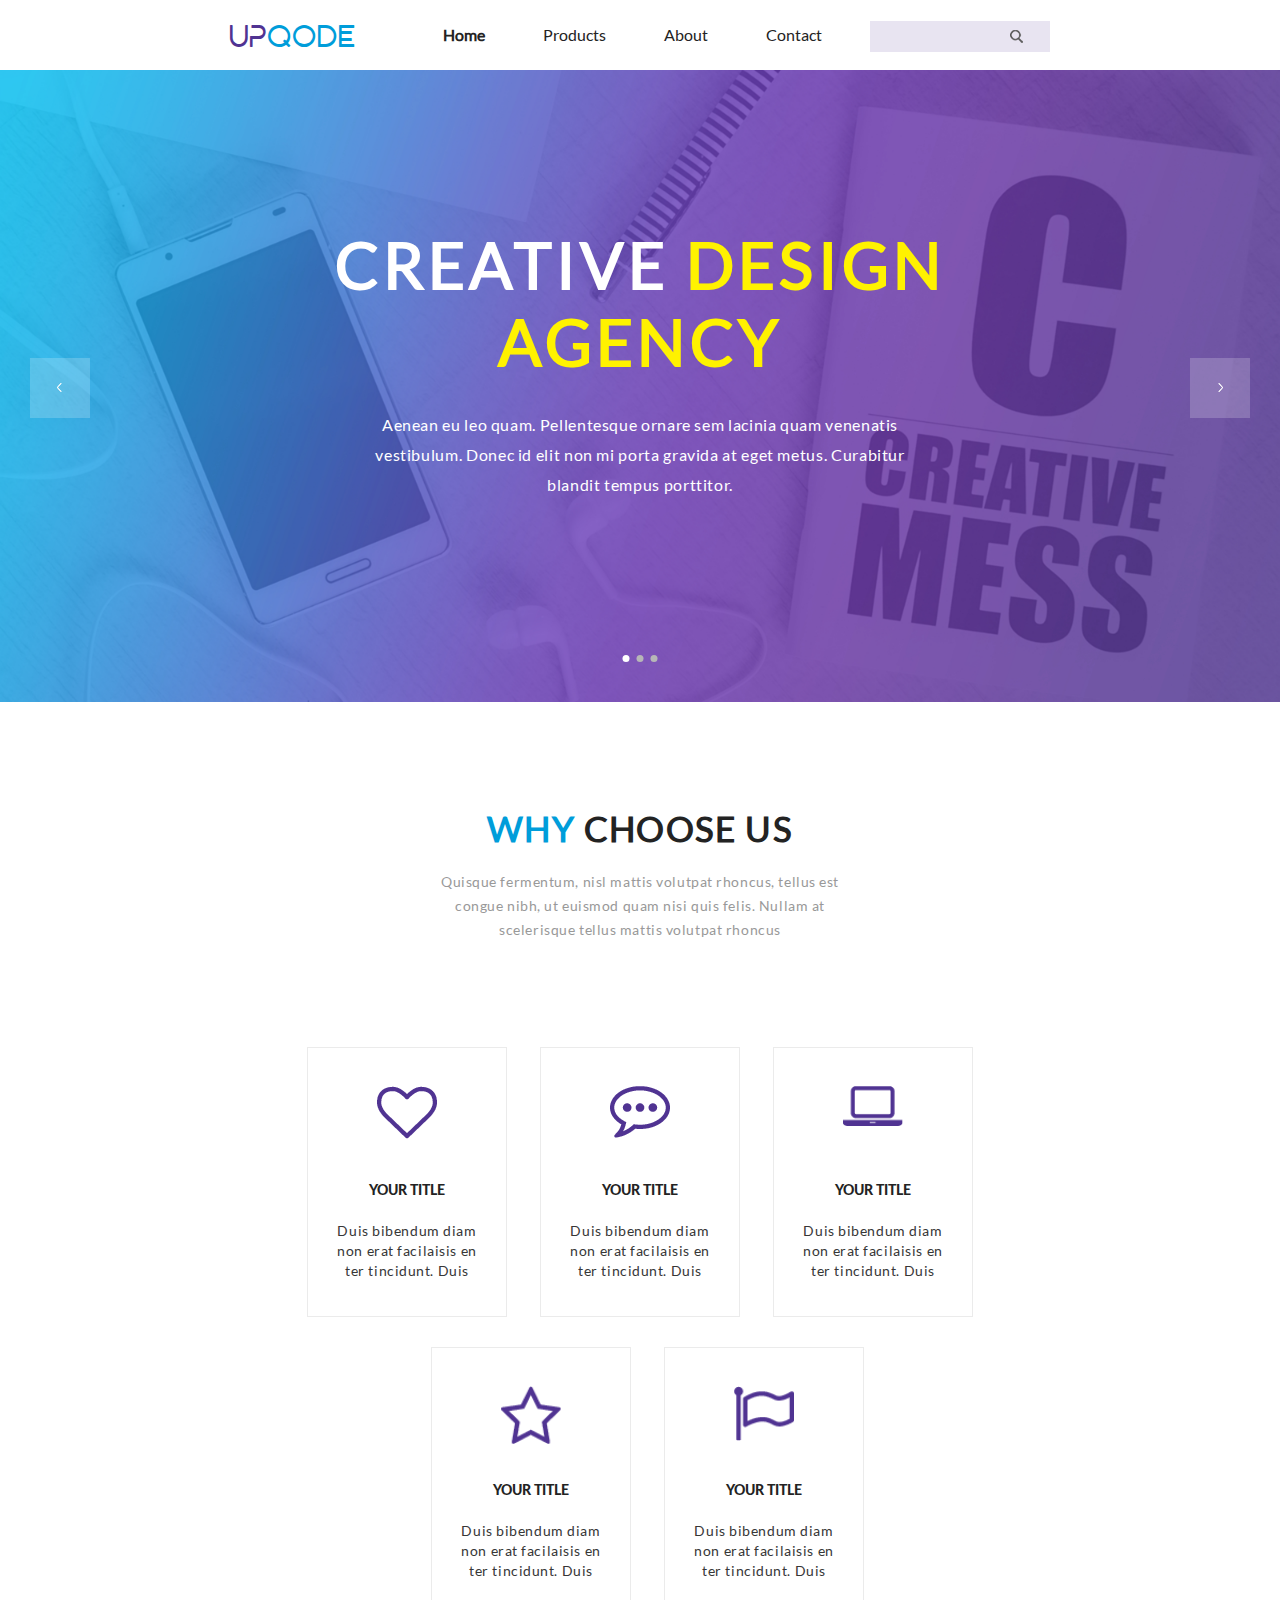
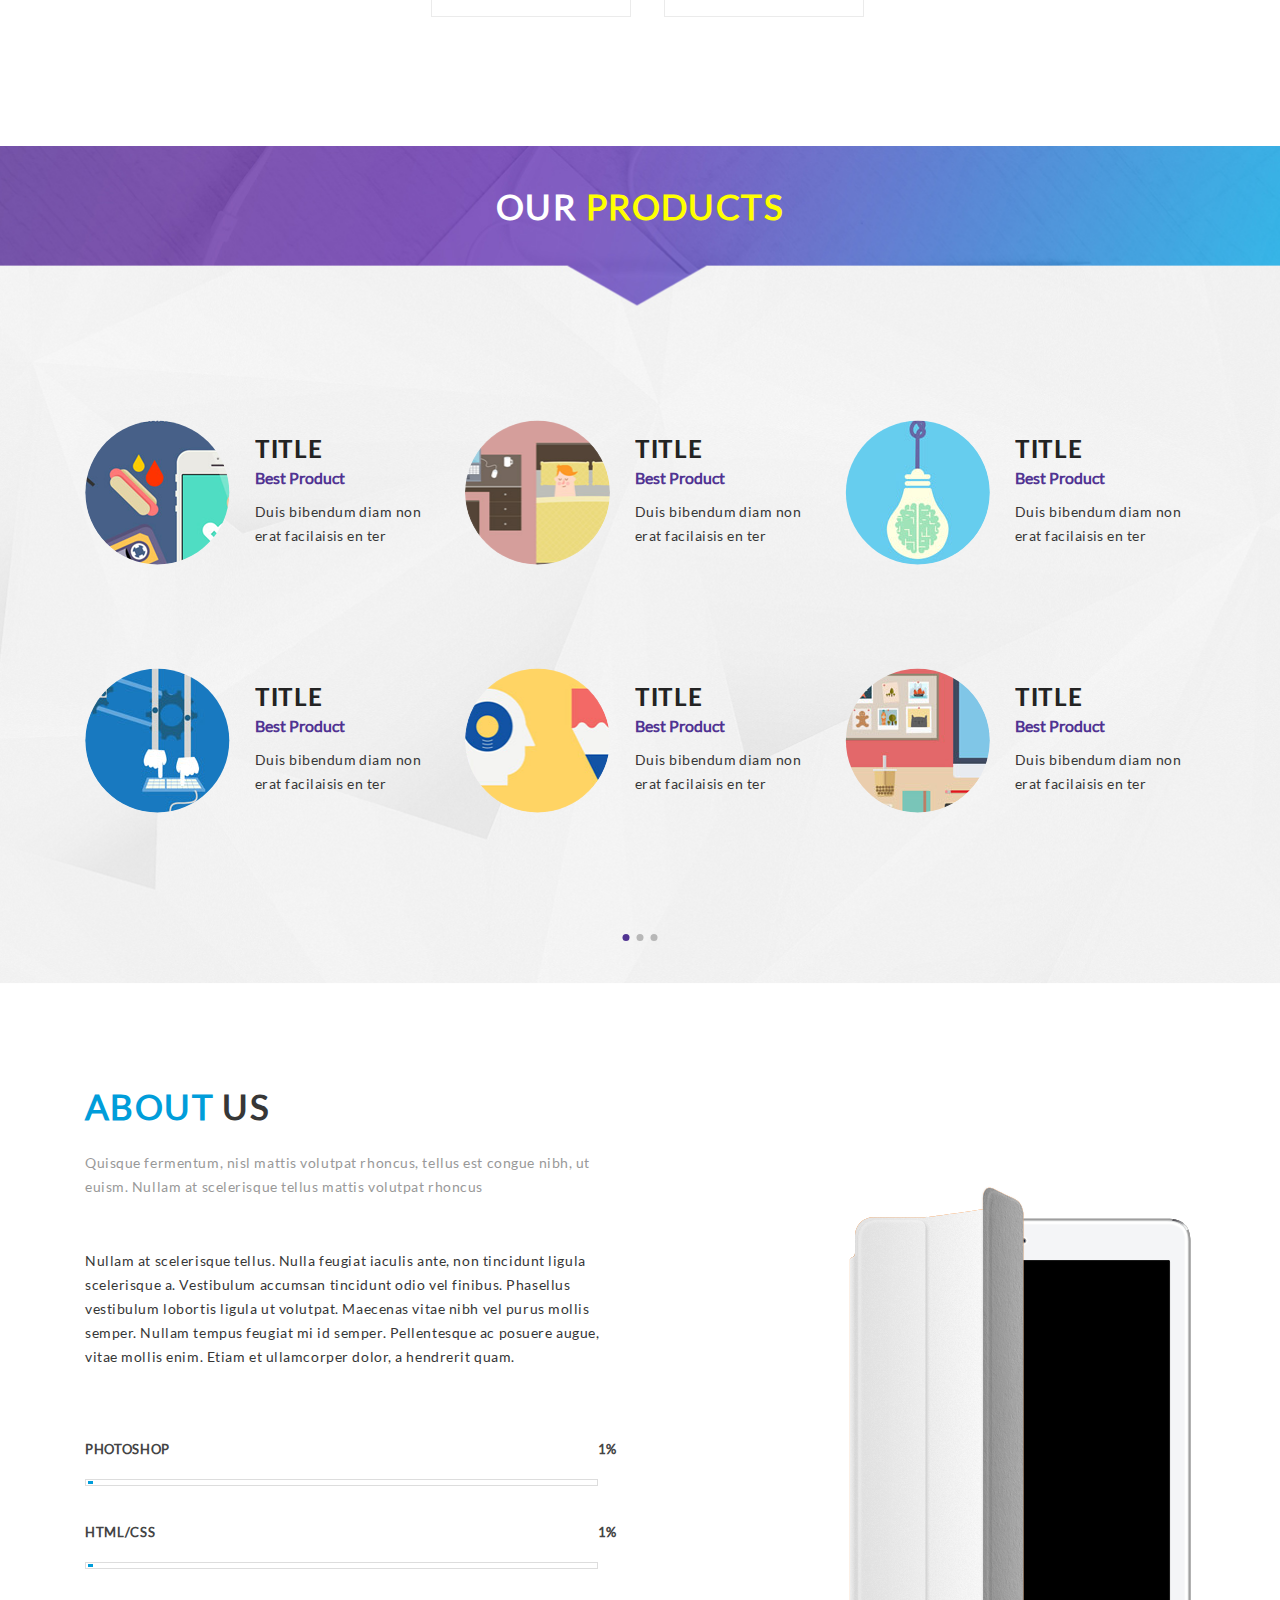
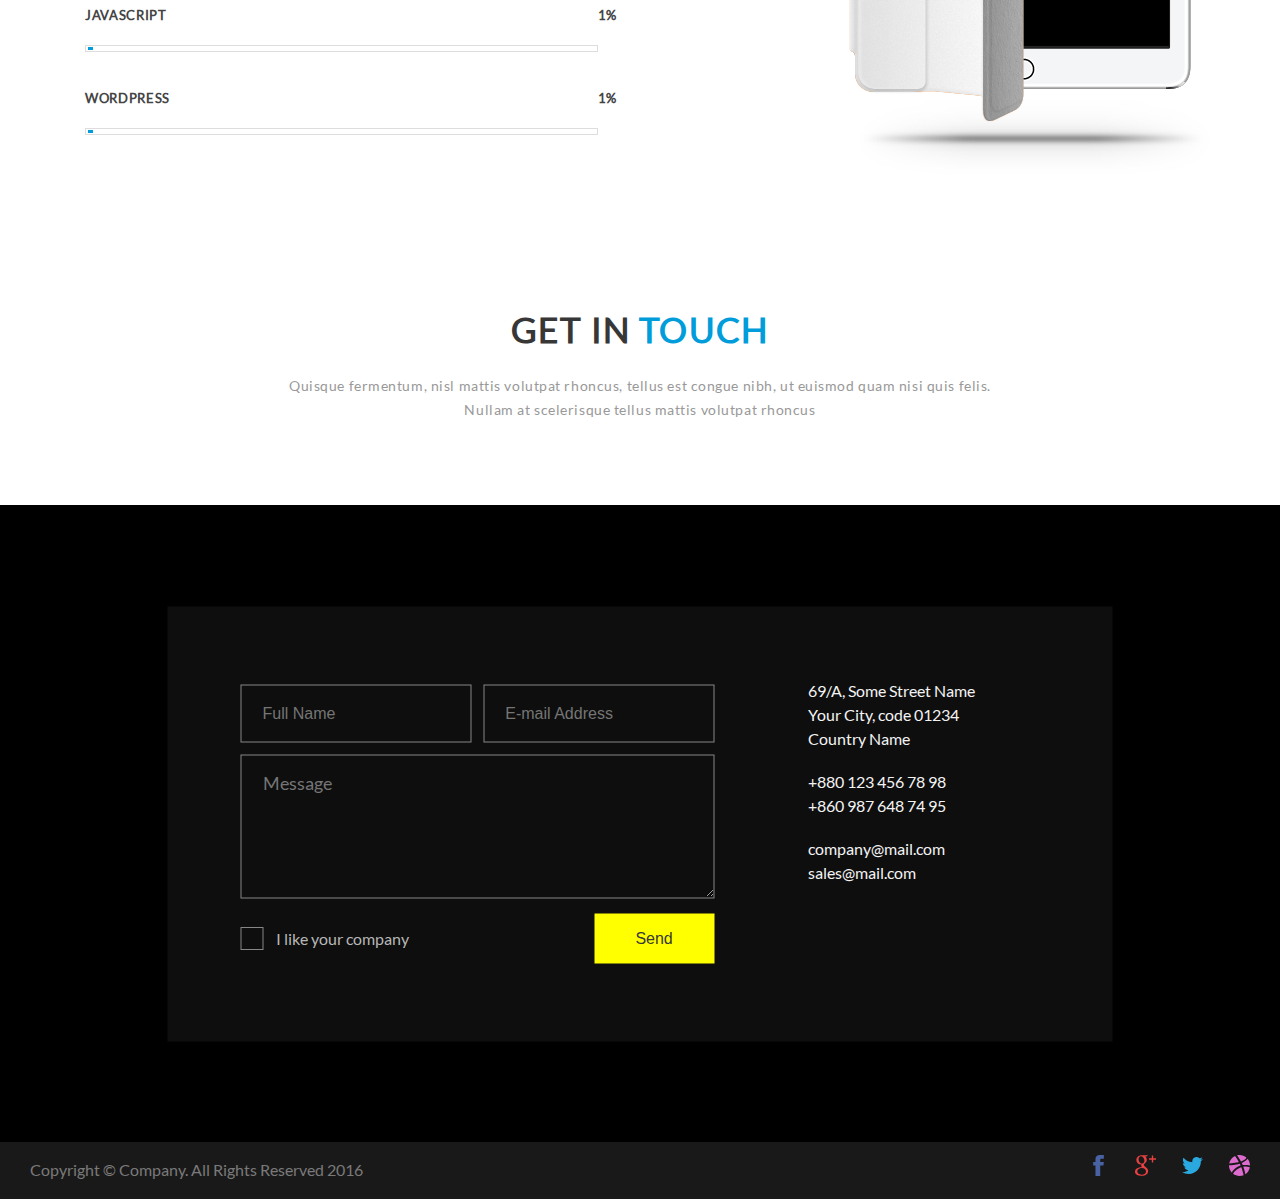
<file: index.html>
<!DOCTYPE html>
<html lang="uk">
<head>
	<title>UPQODE</title>
	<meta charset="utf-8" name="viewport" content="width=device-width, initial-scale=1.0">
	<!-- Chrome, Firefox OS and Opera -->
	<meta name="theme-color" content="#503392">
	<!-- iOS Safari -->
	<meta name="apple-mobile-web-app-status-bar-style" content="#503392">
	<!-- favicon -->
	<link rel="shortcut icon" type="image/png" href="image/favicon.png" sizes="32x32">
	<link rel="stylesheet" href="css/bootstrap-grid.min.css">
	<link rel="stylesheet" type="text/css" href="css/animate.css">
	<link rel="stylesheet" href="css/main.css">
	<link rel="stylesheet" href="css/responsive.css">
</head>
<body>

	<section id="home"></section>

	<header id="headerScroll">
		<div class="container">
			<div class="row">
				<div class="col-8 col-sm-6 col-lg-2">
					<a class="header-logo" name="home" href="#">
						<span>UP</span>QODE
					</a>
				</div>
				<div class="col-4 col-sm-6 col-lg-10">
					<div class="navigation">
						<label for="toggle" class="toggle">
							<div id="nav-icon">
								<span></span>
								<span></span>
								<span></span>
								<span></span>
							</div>
						</label>
						<input type="checkbox" id="toggle" class="toggle">
						<nav id="menu" class="zoomInRight">
							<ul class="main-menu">
								<li>
									<a href="#home" class="active-anchor">Home</a>
								</li>
								<li>
									<a href="#products">Products</a>
									<ul>
										<li>
											<a href="#">Name Surname</a>
										</li>
										<li>
											<a href="#">Nelson Noa Chris</a>
											<ul>
												<li>
													<a href="#">Name Surname</a>
												</li>
												<li>
													<a href="#">Nelson Noa Chris</a>
												</li>
												<li>
													<a href="#">Name Surname</a>
												</li>
												<li>
													<a href="#">Nelson Noa</a>
												</li>
												<li>
													<a href="#">Nelson Noa Chris</a>
												</li>
											</ul>
										</li>
										<li>
											<a href="#">Name Surname</a>
										</li>
										<li>
											<a href="#">Nelson Noa</a>
										</li>
									</ul>
								</li>
								<li>
									<a href="#about">About</a>
								</li>
								<li>
									<a href="#contact">Contact</a>
								</li>
							</ul>
						</nav>
						<form class="search" action="#">
							<input type="text" name="search">
						</form>
					</div>
				</div>
			</div>
		</div>
	</header>

	<section>
		<div class="slideshow">
			<div>
				<div class="baner-slide slide-on">
					<img src="image/overlay.jpg">
					<div class="slide-text">
						<h1>
							Creative <span>Design Agency</span>
						</h1>
						<p>
							Aenean eu leo quam. Pellentesque ornare sem lacinia quam venenatis vestibulum. Donec id elit non mi porta gravida at eget metus. Curabitur blandit tempus porttitor.
						</p>
					</div>
				</div>
				<div class="baner-slide">
					<img src="image/overlay2.jpg">
					<div class="slide-text">
						<h1>
							Creative <span>Design Agency</span>
						</h1>
						<p>
							Lorem ipsum dolor sit amet, consectetur adipiscing elit, sed do eiusmod tempor incididunt ut labore et dolore magna aliqua. Ut enim ad minim veniam, quis nostrud exercitation ullamco laboris nisi ut aliquip ex ea commodo consequat. Duis aute irure dolor in reprehenderit in voluptate velit esse cillum dolore eu fugiat nulla pariatur.
						</p>
					</div>
				</div>
				<div class="baner-slide">
					<img src="image/overlay3.jpg">
					<div class="slide-text">
						<h1>
							Creative <span>Design Agency</span>
						</h1>
						<p>
							Amet purus gravida quis blandit. Natoque penatibus et magnis dis parturient montes nascetur ridiculus. Sit amet tellus cras adipiscing enim. Vulputate mi sit amet mauris commodo quis imperdiet massa. In fermentum et sollicitudin ac orci phasellus egestas. Consequat mauris nunc congue nisi vitae suscipit. Orci porta non pulvinar neque laoreet suspendisse interdum.
						</p>
					</div>
				</div>
			</div>
			<div>
				<div id="slide-left" class="arrow arrow-left"></div>
				<div id="slide-right" class="arrow arrow-right"></div>
				<div class="dots">
					<span class="baner-dot dot dot-active"></span>
					<span class="baner-dot dot"></span>
					<span class="baner-dot dot"></span>
				</div>
			</div>
		</div>
	</section>

	<section class="choose-us">
		<h2>Why <span>Choose Us</span></h2>
		<p>
			Quisque fermentum, nisl mattis volutpat rhoncus, tellus est congue nibh, ut euismod quam nisi quis felis. Nullam at scelerisque tellus mattis volutpat rhoncus
		</p>
		<div id="cardHover" class="choose-container">
			<div class="choose-title">
				<div class="choose-title-image">
					<img src="image/icon-5.png">
				</div>
				<h3>your title</h3>
				<p>
					Duis bibendum diam non erat facilaisis en ter tincidunt. Duis
				</p>
				<div class="choose-title-hover">
					<div>
						<p>
							<a href="#">see more</a>
						</p>
						<div class="choose-hover-but">
							<div class="ch-hover-prop"></div>
							<div class="ch-hover-zoom"></div>
						</div>
					</div>
				</div>
			</div>
			<div class="choose-title">
				<div class="choose-title-image">
					<img src="image/icon-3.png">
				</div>
				<h3>your title</h3>
				<p>
					Duis bibendum diam non erat facilaisis en ter tincidunt. Duis
				</p>
				<div class="choose-title-hover">
					<div>
						<p>
							<a href="#">see more</a>
						</p>
						<div class="choose-hover-but">
							<div class="ch-hover-prop"></div>
							<div class="ch-hover-zoom"></div>
						</div>
					</div>
				</div>
			</div>
			<div class="choose-title">
				<div class="choose-title-image">
					<img src="image/icon-1.png">
				</div>
				<h3>your title</h3>
				<p>
					Duis bibendum diam non erat facilaisis en ter tincidunt. Duis
				</p>
				<div class="choose-title-hover">
					<div>
						<p>
							<a href="#">see more</a>
						</p>
						<div class="choose-hover-but">
							<div class="ch-hover-prop"></div>
							<div class="ch-hover-zoom"></div>
						</div>
					</div>
				</div>
			</div>
			<div class="choose-title">
				<div class="choose-title-image">
					<img src="image/icon-4.png">
				</div>
				<h3>your title</h3>
				<p>
					Duis bibendum diam non erat facilaisis en ter tincidunt. Duis
				</p>
				<div class="choose-title-hover">
					<div>
						<p>
							<a href="#">see more</a>
						</p>
						<div class="choose-hover-but">
							<div class="ch-hover-prop"></div>
							<div class="ch-hover-zoom"></div>
						</div>
					</div>
				</div>
			</div>
			<div class="choose-title">
				<div class="choose-title-image">
					<img src="image/icon-2.png">
				</div>
				<h3>your title</h3>
				<p>
					Duis bibendum diam non erat facilaisis en ter tincidunt. Duis
				</p>
				<div class="choose-title-hover">
					<div>
						<p>
							<a href="#">see more</a>
						</p>
						<div class="choose-hover-but">
							<div class="ch-hover-prop"></div>
							<div class="ch-hover-zoom"></div>
						</div>
					</div>
				</div>
			</div>

		</div>
	</section>

	<section id="products" class="products">
		<h2>our <span>products</span></h2>
		<div class="container">
			<div class="row prod-row1">
				<div class="col-lg-4">
					<div class="product-item">
						<div class="photo">
							<img src="image/Layer_2.png">
						</div>
						<div class="description">
							<h3>title</h3>
							<h5>Best Product</h5>
							<p>Duis bibendum diam non erat facilaisis en ter</p>
						</div>
					</div>
				</div>
				<div class="col-lg-4">
					<div class="product-item">
						<div class="photo">
							<img src="image/Layer_3.png">
						</div>
						<div class="description">
							<h3>title</h3>
							<h5>Best Product</h5>
							<p>Duis bibendum diam non erat facilaisis en ter</p>
						</div>
					</div>
				</div>
				<div class="col-lg-4">
					<div class="product-item">
						<div class="photo">
							<img src="image/Layer_1.png">
						</div>
						<div class="description">
							<h3>title</h3>
							<h5>Best Product</h5>
							<p>Duis bibendum diam non erat facilaisis en ter</p>
						</div>
					</div>
				</div>
			</div>
			<div class="row prod-row2">
				<div class="col-lg-4">
					<div class="product-item">
						<div class="photo">
							<img src="image/Layer_6.png">
						</div>
						<div class="description">
							<h3>title</h3>
							<h5>Best Product</h5>
							<p>Duis bibendum diam non erat facilaisis en ter</p>
						</div>
					</div>
				</div>
				<div class="col-lg-4">
					<div class="product-item">
						<div class="photo">
							<img src="image/Layer_5.png">
						</div>
						<div class="description">
							<h3>title</h3>
							<h5>Best Product</h5>
							<p>Duis bibendum diam non erat facilaisis en ter</p>
						</div>
					</div>
				</div>
				<div class="col-lg-4">
					<div class="product-item">
						<div class="photo">
							<img src="image/Layer_4.png">
						</div>
						<div class="description">
							<h3>title</h3>
							<h5>Best Product</h5>
							<p>Duis bibendum diam non erat facilaisis en ter</p>
						</div>
					</div>
				</div>
			</div>
		</div>
		<div class="dots">
			<span class="dot dot-prod dot-prod-active"></span>
			<span class="dot dot-prod"></span>
			<span class="dot dot-prod"></span>
		</div>
	</section>

	<section id="about" class="about">
		<div class="container">
			<div class="row">
				<div class="col-12 col-lg-6">
					<h2>about <span>us</span></h2>
					<p class="text-grey">
						Quisque fermentum, nisl mattis volutpat rhoncus, tellus est congue nibh, ut euism. Nullam at scelerisque tellus mattis volutpat rhoncus
					</p>
					<p class="text-black">
						Nullam at scelerisque tellus. Nulla feugiat iaculis ante, non tincidunt ligula scelerisque a. Vestibulum accumsan tincidunt odio vel finibus. Phasellus vestibulum lobortis ligula ut volutpat. Maecenas vitae nibh vel purus mollis semper. Nullam tempus feugiat mi id semper. Pellentesque ac posuere augue, vitae mollis enim. Etiam et ullamcorper dolor, a hendrerit quam.
					</p>
					<div id="skill">
						<div class="row no-gutters skill-rate" data-percentage="79%">
							<div class="col-6 col-md-3 col-lg-6">
								<p>PHOTOSHOP</p>
							</div>
							<div class="col-6 col-md-3 col-lg-6 percent">
								<p class="percentage">1%</p>
							</div>
							<div class="w-100"></div>
							<div class="col-12 col-md-6 col-lg-12">
								<div class="rate-border">
									<span class="rate"></span>
								</div>
							</div>	
						</div>
						<div class="row no-gutters skill-rate" data-percentage="90%">
							<div class="col-6 col-md-3 col-lg-6">
								<p>HTML/CSS</p>
							</div>
							<div class="col-6 col-md-3 col-lg-6 percent">
								<p class="percentage">1%</p>
							</div>
							<div class="w-100"></div>
							<div class="col-12 col-md-6 col-lg-12">
								<div class="rate-border">
									<span class="rate"></span>
								</div>
							</div>	
						</div>
						<div class="row no-gutters skill-rate" data-percentage="69%">
							<div class="col-6 col-md-3 col-lg-6">
								<p>JAVASCRIPT</p>
							</div>
							<div class="col-6 col-md-3 col-lg-6 percent">
								<p class="percentage">1%</p>
							</div>
							<div class="w-100"></div>
							<div class="col-12 col-md-6 col-lg-12">
								<div class="rate-border">
									<span class="rate"></span>
								</div>
							</div>	
						</div>
						<div class="row no-gutters skill-rate" data-percentage="92%">
							<div class="col-6 col-md-3 col-lg-6">
								<p>WORDPRESS</p>
							</div>
							<div class="col-6 col-md-3 col-lg-6 percent">
								<p class="percentage">1%</p>
							</div>
							<div class="w-100"></div>
							<div class="col-12 col-md-6 col-lg-12">
								<div class="rate-border">
									<span class="rate"></span>
								</div>
							</div>	
						</div>
					</div>
				</div>
				<div class="col-12 col-md-6 tablet scroll-animations">
					<div class="animated">
						<img class="ipad ipad-on" src="image/ipad_mockup.png">
						<img class="ipad" src="image/ipad_mockup-blue.png">
						<img class="ipad" src="image/ipad_mockup-green.png">
						<img class="ipad" src="image/ipad_mockup-grey.png">
						<img class="ipad" src="image/ipad_mockup-orange.png">
						<img class="ipad" src="image/ipad_mockup-yellow.png">
					</div>
				</div>
			</div>
			<div class="row text-center conatainer-space">
				<div class="col-lg-2"></div>
				<div class="col-12 col-lg-8">
					<h2><span>get in</span> touch</h2>
					<p class="text-grey">
						Quisque fermentum, nisl mattis volutpat rhoncus, tellus est congue nibh, ut euismod quam nisi quis felis. Nullam at scelerisque tellus mattis volutpat rhoncus
					</p>
				</div>
				<div class="col-lg-2"></div>
			</div>
		</div>
	</section>

	<section id="contact" class="contact">
		<iframe src="https://www.google.com/maps/embed?pb=!1m14!1m12!1m3!1d82352.48246600218!2d23.942196168547813!3d49.83277867706129!2m3!1f0!2f0!3f0!3m2!1i1024!2i768!4f13.1!5e0!3m2!1suk!2sua!4v1545004785271" width="100%" height="634" frameborder="0" style="border:0" allowfullscreen></iframe>
		<div class="contact-form">
			<form action="#" method="post">
				<div class="container">
					<div class="row no-gutters">
						<div class="col-12 col-sm-8 col-md-7">
							<div class="row contact-space align-items-end">
								<div class="col-12 col-lg-6">
									<input type="text" name="username" placeholder="Full Name" required>
								</div>
								<div class="col-12 col-lg-6">
									<input type="email" name="email-address" placeholder="E-mail Address" required>
								</div>
								<div class="col-12">
									<textarea name="comment" placeholder="Message" required></textarea>
								</div>
								<div class="col-6 contact-align-left">
									<label class="checkbox" for="like">I like your company
										<input type="checkbox" name="agree" id="like" required>
										<span class="checkmark"></span>
									</label>
								</div>
								<div class="col-6 contact-align-right">
									<input type="submit" name="submit" value="Send">
								</div>
							</div>
						</div>
						<div class="col-12 col-sm-4 col-md-5">
							<div class="contact-text">
								<p>
									69/A, Some Street Name<br>
									Your City, code 01234<br>
									Country Name
								</p>
								<br>
								<p>
									+880 123 456 78 98<br>
									+860 987 648 74 95
								</p>
								<br>
								<p>
									company@mail.com<br>
									sales@mail.com
								</p>
							</div>
						</div>
					</div>
				</div>
			</form>
		</div>
	</section>

	<footer>
		<div class="row">
			<div class="col-12 col-sm-6">
				<p class="footer-text">
					Copyright © Company. All Rights Reserved  2016
				</p>
			</div>
			<div class="col-12 col-sm-6">
				<ul class="social-list">
					<li>
						<a href="https://fb.com/upqode">
							<div class="fb social-icon"></div>
						</a>
					</li>
					<li>
						<a href="https://plus.google.com/upqode">
							<div class="g_plus social-icon"></div>
						</a>
					</li>
					<li>
						<a href="https://twitter.com/upqode">
							<div class="twitter social-icon"></div>
						</a>
					</li>
					<li>
						<a href="https://dribbble.com/upqode">
							<div class="dribbble social-icon"></div>
						</a>
					</li>
				</ul>
			</div>
		</div>
	</footer>

	<script type="text/javascript" src="https://ajax.googleapis.com/ajax/libs/jquery/1.10.1/jquery.min.js"></script>
	<script type="text/javascript" src="js/main.js"></script>
	<script type="text/javascript">
		// *******************************************************************
		// SKILL PERCENT SCROLL ANIMATION
		jQuery(document).ready(function() {
			jQuery(document).on('scroll', function(){
				if(jQuery('html,body').scrollTop() > jQuery('#skill').height()){
					jQuery(".skill-rate").each(function() {
						// jQuery(this).find(".rate").animate({
						// 	width: jQuery(this).attr("data-percentage")
						// },500);

						jQuery(this).find(".percent").animate({
							data: jQuery(this).attr("data-percentage")
						},
						{
							duration: 2500,
							step: function(now, fx) {
								var data = Math.round(now);
								jQuery(this).find(".percentage").html(data + "%");
							}
						});
					});
				}
			});
		});
	</script>

</body>
</html>
</file>
<file: css/responsive.css>
@media screen and (max-width: 1439px){
	.slide-text p{
		margin: 30px 350px 0;
	}
	.choose-title{
		margin: 15px;
	}
}

@media screen and (max-width: 1279px){
	header{
		padding: 0 95px;
	}
	.slide-text h1{
		margin: 0 180px;
	}
	.slide-text p{
		margin: 30px 270px 0;
	}
	.choose-us {
		padding: 114px 73px;
	}
	.choose-title{
		margin: 15px;
	}
}

@media screen and (max-width: 1023px){
	.navigation{
		height: 70px;
		line-height: 70px;
		display: block;
	}
	.toggle{
		position: relative;
		height: 70px;
	}
	.navigation nav, .search, input.toggle{
		display: none;
	}
	input[type=checkbox]:checked ~ 
	#menu, label.toggle, #menu li{
		display: block;
		cursor: pointer;
	}
	#nav-icon{
		width: 30px;
		height: 70px;
		right: 0;
		display: inline-block;
		position: absolute;
		-webkit-transition: .25s ease-in-out;
		-moz-transition: .25s ease-in-out;
		-o-transition: .25s ease-in-out;
		transition: .25s ease-in-out;
		cursor: pointer;
	}
	#nav-icon span{
		display: block;
		position: absolute;
		height: 3px;
		width: 100%;
		background: #333333;
		opacity: 1;
		left: 50%;
		-webkit-transform: rotate(0deg) translateX(-50%);
		-moz-transform: rotate(0deg) translateX(-50%);
		-o-transform: rotate(0deg) translateX(-50%);
		transform: rotate(0deg) translateX(-50%);
		-webkit-transition: .25s ease-in-out;
		-moz-transition: .25s ease-in-out;
		-o-transition: .25s ease-in-out;
		transition: .25s ease-in-out;
	}
	#nav-icon span:nth-child(1){
		top: 33%;
	}
	#nav-icon span:nth-child(2),#nav-icon span:nth-child(3){
		top: 50%;
		-webkit-transform: translateY(-50%) translateX(-50%);
		-moz-transform: translateY(-50%) translateX(-50%);
		-o-transform: translateY(-50%) translateX(-50%);
		transform: translateY(-50%) translateX(-50%);
	}
	#nav-icon span:nth-child(4){
		bottom: 33%;
	}
	#nav-icon.open span:nth-child(1){
		width: 0;
	}
	#nav-icon.open span:nth-child(2){
		top: 30%;
		left: 47%;
		-webkit-transform: rotate(-45deg) translateX(-60%);
		-moz-transform: rotate(-45deg) translateX(-60%);
		-o-transform: rotate(-45deg) translateX(-60%);
		transform: rotate(-45deg) translateX(-60%);
	}
	#nav-icon.open span:nth-child(3){
		top: 67%;
		left: 47%;
		-webkit-transform: rotate(45deg) translateX(-60%);
		-moz-transform: rotate(45deg) translateX(-60%);
		-o-transform: rotate(45deg) translateX(-60%);
		transform: rotate(45deg) translateX(-60%);
	}
	#nav-icon.open span:nth-child(4){
		width: 0;
	}
	#menu{
		position: absolute;
		width: 200px;
		right: 10px;
		background: rgba(141, 120, 183, 0.7);
		border-top: 3px solid rgb(141, 120, 183);
		border-bottom: 3px solid rgb(141, 120, 183);
	}
	.main-menu > li{
		height: 25px;
		line-height: 20px;
		margin: 15px 0;
	}
	.main-menu li:hover > ul{
		display: none;
	}
	.main-menu > li:hover{
		height: 25px;
		line-height: 20px;
	}
	.main-menu > li > a{
		font-size: 20px;
		padding: 0 20px;
	}
	.active-anchor{
		font-weight: 700 !important;
		color: #fff !important;
	}
	.main-menu > li:hover{
		background: rgba(255, 255, 255, 0.5);
	}
	.main-menu > li > a:hover{
		font-weight: 400;
		line-height: 24px;
	}
	.zoomInRight{
		animation-duration: 500ms;
	}
	header{
		padding: 0 105px;
	}
	.slide-text h1{
		margin: 0 180px;
	}
	.slide-text p{
		margin: 30px 190px 0;
	}
	.choose-us {
		padding: 100px;
	}
	.choose-us > p{
		padding: 0 100px;
	}
	.choose-title{
		margin: 15px;
	}
	.products{
		background-image: url(../image/polygon.png);
		background-size: cover;
	}
	.products h2{
		background-image: url(../image/overlay.png);
		background-position: top center;
		background-repeat: no-repeat;
		background-size: cover;
	}
	.prod-row1{
		padding: 90px 0 0;
	}
	.prod-row2{
		padding: 0 0 150px;
	}
	.product-item{
		padding: 30px 0;
		margin: auto;
	}
	.rate-border{
		width: 97%;
		top: 90%;
		left: -100%;
	}
	.ipad{
		height: auto;
		right: 0;
	}	
	.conatainer-space{
		margin-top: 150px;
	}
	.conatainer-space{
		margin: 0;
		padding: 70px 60px;
	}
	.contact-form form{
		width: 825px;
		padding: 37px 67px;
	}
}

@media screen and (max-width: 991px){
	.ipad{
		height: 350px;
		right: -100%;
	}
}

@media screen and (max-width: 959px){
	header{
		padding: 0 100px;
	}
	.slide-text h1{
		margin: 0 100px;
		font-size: 44px;
	}
	.slide-text p{
		margin: 30px 100px 0;
		font-size: 14px;
	}
	.choose-us {
		padding: 100px;
	}

	.contact-form form {
		width: 695px;
		margin: 0;
		padding: 37px 37px;
	}
	.about {
		padding: 110px 100px 83px;
	}
	.conatainer-space{
		margin: 0;
		padding: 70px 0 0;
	}
}

@media screen and (max-width: 898px){
	.choose-title:last-child {
		margin-right: 15px;
	}
}

@media screen and (max-width: 767px){
	header{
		padding: 0;
	}
	.slide-text h1{
		margin: 0 90px;
		font-size: 34px;
	}
	.slide-text p{
		margin: 30px 90px 0;
	}
	.choose-us {
		padding: 100px 0;
	}
	.choose-title:last-child {
		margin-right: 15px;
	}
	.about {
		padding: 30px 0;
	}
	.ipad{
		position: relative;
		bottom: 0;
		left: 50%;
		transform: translateX(-50%);
	}
	.rate-border{
		top: 0;
		left: 0;
	}
	.tablet {
		padding-top: 100px;
	}
	.tablet div {
		position: relative;
	}
	.contact-form form{
		width: 550px;
		height: 435px;
		padding: 37px 7px;
	}
	.contact-text {
		margin-left: 23px;
	}
}

@media screen and (max-width: 575px){
	.slide-text h1{
		font-size: 28px;
	}
	.slide-text p{
		display: none;
	}
	.choose-us{
		padding: 60px 10px;
	}
	.choose-us > p{
		padding: 0;
		margin-bottom: 30px;
	}
	.choose-title:last-child {
		margin-right: 15px;
	}
	.prod-row1{
		padding: 40px 0 0;
	}
	.prod-row2{
		padding: 0 0 80px;
	}
	.about h2{
		margin: 40px 0 30px;
	}
	.text-black{
		margin: 40px 0;
	}
	.conatainer-space{
		padding: 40px 0 40px;
	}
	.contact-form form{
		width: 465px;
		height: 630px;
		padding: 30px 7px;
	}
	.contact-form form{
		padding: 20px 7px;
	}
	.contact-text {
		margin: 0;
		margin: 20px 0 0;
	}
	.contact-text p{
		text-align: center;
	}
	footer{
		height: auto;
	}
	.footer-text, .social-list{
		text-align: center;
	}
}

@media screen and (max-width: 479px){
	.header-logo{
		font-size: 30px;
	}
	.arrow-left {
		left: 15px;
	}
	.arrow-right{
		right: 15px;
	}
	.dots{
		bottom: 15px;
	}
	.slide-text p{
		display: none;
	}
	.choose-us h2, .products h2{
		line-height: 44px;
	}
	.contact-form form{
		padding: 7px 7px;
	}
	.contact-form form{
		width: 275px;
		height: 600px;
	}
	.footer-text{
		line-height: 22px;
		margin-bottom: 15px;
	}
}
</file>
<file: css/main.css>
/*---fonts---*/

@font-face {
	font-family: Beyno;
	src: url(../font/Beyno.ttf);
}
@font-face {
	font-family: Fontawesome;
	src: url(../font/Fontawesome.ttf);
}
@font-face {
	font-family: Helvetica;
	src: url(../font/Helvetica.otf);
}
@font-face {
	font-family: Lato;
	src: url(../font/Lato.ttf);
}
@font-face {
	font-family: Lato-Heavy;
	src: url(../font/Lato-Heavy.ttf);
}

/*---main---*/

*{
	margin: 0;
	padding: 0;
}
a, input, button, textarea,
a:focus, a:visited,
button:focus, input:focus{
	border-style: none;
	outline: none;
	text-decoration: none;
}
body{
	font-family: Lato;
	background-color: #fff;
	min-width: 320px;
}

/*---header---*/

#home{
	height: 70px;
	opacity: 0;
	z-index: -999;
}

header{
	position: fixed;
	width: 100%;
	top: 0;
	height: 70px;
	line-height: 70px;
	padding: 0 215px;
	background: #fff;
	z-index: 99;
	transition: all .4s;
}
.scrolled{
	height: 70px;
	line-height: 70px;
	box-shadow: -1px 5px 6px rgba(0,0,0,0.3);
}

/*LOGO*/
.header-logo{
	font-family: Beyno;
	color: #009dda;
	font-size: 30px;
	font-weight: 400;
	line-height: 24px;
	vertical-align: middle;
}
.header-logo span{
	color: #503392;
}

/*MENU*/
.navigation{
	text-align: right;
}
.main-menu{
	position: relative;
	list-style: none;
	vertical-align: middle;
}
.main-menu li{
	font-family: Lato;
	cursor: pointer;
}
.main-menu > li{
	display: inline-block;
	margin-left: 55px;
	line-height: 24px;
	-webkit-transition: .25s ease-in-out;
	-moz-transition: .25s ease-in-out;
	-o-transition: .25s ease-in-out;
	transition: .25s ease-in-out;
}
.main-menu > li:hover{
	height: 70px;
	line-height: 70px;
}
.main-menu > li > a{
	font-size: 16px;
	font-weight: 400;
	line-height: 24px;
	color: #232323;
	-webkit-transition: .25s ease-in-out;
	-moz-transition: .25s ease-in-out;
	-o-transition: .25s ease-in-out;
	transition: .25s ease-in-out;
}
.main-menu > li:hover > a{
	font-weight: 700;
}
.main-menu li > ul{
	position: absolute;
	display: none;
	width: 183px;
	padding: 15px 0 15px 18px;
	list-style: none;
	background-color: rgba(0, 0, 0, 0.65);
	border-top: 2px solid #fff200;
	text-align: left;
	z-index: 99;
}
.main-menu li li:hover{
	position: relative;
}
.main-menu li:hover ul{
	top: 100%;
}
.main-menu li li:hover ul{
	top: 0;
	left: 100%;
}
.main-menu li:hover > ul{
	display: block;
}
.main-menu li > ul > li{
	line-height: 36px;
}
.active-anchor{
	font-weight: 700 !important;
}
.main-menu li > ul > li > a{
	color: #fdfdfd;
	font-size: 14px;
	font-weight: 400;
	line-height: 36px;
	padding: 13px 0 13px 12px;
	background-image: url(../image/arrow.png);
	background-position: left center;
	background-repeat: no-repeat;
}
.main-menu li > ul > li:hover > a,
.main-menu li > ul > li > a:hover{
	color: #fff200;
	padding: 13px 0 13px 15px;
	background-image: url(../image/arrow_double.png);
}
.navigation nav, .search{
	display: inline-block;
}

/*BURGER MENU*/
input.toggle,
label.toggle{
	display: none;
}

label.toggle{
	padding: 0;
	margin: 0;
	position: relative;	
}

/*SEARCH*/
.search{
	margin-left: 45px;
}
input[name=search]{
	width: 180px;
	height: 31px;
	box-sizing: border-box;
	font-size: 16px;
	background-color: rgba(141, 120, 183, 0.2);
	background-image: url('../image/search.png');
	background-position: right;
	background-repeat: no-repeat;
	padding: 9px 45px 9px 9px;
	-webkit-transition: all 0.3s ease-in-out;
	transition: all 0.3s ease-in-out;
}
input[name=search]:hover{
	border-top: 2px solid rgba(141, 120, 183, 0.2);
	border-bottom: 2px solid rgba(141, 120, 183, 0.2);
}
input[name=search]:focus{
	border-top: 2px solid rgba(141, 120, 183, 0.2);
	border-bottom: 2px solid rgba(141, 120, 183, 0.2);
	background-color: transparent;
}

/*---section---*/

/*SLIDER*/
.slideshow{
	position: relative;
	margin-bottom: -3px;
}
.baner-slide{
	text-align: center;
	position: relative;
	display: none;
	opacity: 0;
}
.baner-slide img{
	width: 100%;
	height: auto;
}
.slide-text{
	width: 100%;
	position: absolute;
	padding-bottom: 50px;
	top: 50%;
	left: 50%;
	transform: translate(-50%, -50%);
}
.slide-text h1{
	color: #fff;
	font-size: 64px;
	font-weight: 700;
	letter-spacing: 4.26px;
	text-transform: uppercase;
	margin: 0 230px;
}
.slide-text h1 span{
	color: #fff200;
}
.slide-text p{
	color: #fff;
	font-size: 16px;
	font-weight: 400;
	line-height: 30px;
	letter-spacing: 0.64px;
	margin: 30px 430px 0;
}
.arrow{
	width: 60px;
	height: 60px;
	position: absolute;
	top: 50%;
	background-color: rgba(255, 255, 255, 0.2);
	background-image: url(../image/arrow.png);
	background-position: center center;
	background-repeat: no-repeat;
	cursor: pointer;
	-webkit-transition: all 0.2s ease;
	transition: all 0.2s ease;
}
.arrow:hover{
	background-color: rgba(25, 25, 25, 0.7);
}
.arrow:active{
	height: 40px;
}
.arrow-left{
	left: 30px;
	transform: rotate(180deg) translateY(50%);
}
.arrow-right{
	right: 30px;
	transform: translateY(-50%);
}
.dots{
	position: absolute;
	bottom: 40px;
	left: 50%;
	transform: translateX(-50%);
}
.dot{
	width: 7px;
	height: 7px;
	display: inline-block;
	border-radius: 50%;
	background-color: #b7b7b7;
	margin-left: 4px;
	/*cursor: pointer;*/
	-webkit-transition: all 0.2s ease-in-out;
	transition: all 0.2s ease-in-out;
}
.dot:first-child{
	margin-left: 0;
}
/*.dot:hover{
	background-color: #fff;
}
.dot:active{
	transform: scale(1.5);
}*/
.dot-active{
	background-color: #fff;
}
.slide-on{
	display: block;
	opacity: 1;
}

/*CHOOSE_US*/
.choose-us{
	padding: 114px 230px;
	text-align: center;
}
h2{
	font-size: 35px;
	font-weight: 700;
	letter-spacing: 1.4px;
	line-height: 24px;
	text-transform: uppercase;
}
.choose-us span{
	color: #232323;
}
.choose-us h2{
	color: #009dda;
	margin-bottom: 30px;
}
.choose-us > p{
	color: #999999;
	font-size: 14px;
	font-weight: 400;
	letter-spacing: 0.56px;
	line-height: 24px;
	margin-bottom: 90px;
	padding: 0 210px;
}
.choose-title{
	position: relative;
	display: inline-block;
	width: 200px;
	border: 1px solid #ebebeb;
	padding: 38px 18px 35px;
	margin-right: 30px;
}
.choose-title:last-child{
	margin-right: 0;
}
.choose-title-image{
	width: 60px;
	height: 60px;
	margin: 0 auto 15px;
}
.choose-title-image img{
	width: 100%;
	height: auto;
	vertical-align: middle;
}
.choose-title h3{
	font-family: Lato-Heavy;
	color: #232323;
	font-size: 14px;
	font-weight: 400;
	line-height: 60px;
	text-transform: uppercase;
}
.choose-title > p{
	color: #373737;
	font-size: 14px;
	font-weight: 300;
	line-height: 20px;
	letter-spacing: 0.56px;
	overflow: hidden;
}
.choose-title-hover{
	display: none;
	align-items: center;
	justify-content: center;
	position: absolute;
	width: 100%;
	height: 55%;
	left: 0;
	bottom: 0;
	background-color: #503392;
	opacity: 0;
}
.choose-show{
	display: flex;
	opacity: 1;
}
.choose-title-hover > div{
	display: table-cell;
	vertical-align: middle;
	margin: 0 auto;
}
.choose-title-hover p{
	margin-bottom: 30px;
}
.choose-title-hover a{
	color: #fff;
	font-size: 14px;
	font-weight: 400;
	line-height: 16px;
	text-transform: uppercase;
	letter-spacing: 0.7px;
}
.choose-hover-but div{
	display: inline-block;
	width: 36px;
	height: 36px;
	border-radius: 50%;
	background-position: center center;
	background-repeat: no-repeat;
	cursor: pointer;
}
.ch-hover-prop{
	margin-right: 15px;
	border: 1px solid #ffffff;
	background-image: url(../image/icon-prop.png);
}
.ch-hover-zoom{
	background-color: #ffffff;
	background-image: url(../image/icon-zoom.png);
}

/*PRODUCTS*/
.products{
	position: relative;
	background-image: url(../image/title.jpg);
	background-position: top center;
	background-repeat: no-repeat;
	background-size: cover;
}
.products h2{
	padding: 48px 30px 86px;
	color: #ffffff;
	font-size: 35px;
	font-weight: 700;
	line-height: 24px;
	text-align: center;
	text-transform: uppercase;
	letter-spacing: 1.4px;
}
.products h2 span{
	color: #ffff00;
}
.prod-row1{
	padding: 116px 0 103px;
}
.prod-row2{
	padding: 0 0 171px;
}
.product-item{
	display: table;
}
.photo{
	float: left;
	width: 145px;
	height: 145px;
	border-radius: 50%;
	margin-right: 25px;
}
.photo img{
	width: 145px;
	height: 145px;
	border-radius: 50%;
}
.description{
	overflow: hidden;
	display: table-cell;
	vertical-align: middle;
}
.description h3{
	color: #232323;
	font-family: Lato-Heavy;
	font-size: 24px;
	font-weight: 400;
	text-transform: uppercase;
	letter-spacing: 0.74px;
}
.description h5{
	color: #503392;
	font-size: 16px;
	font-weight: 600;
	line-height: 24px;
	margin-bottom: 10px;
}
.description p{
	color: #373737;
	font-size: 14px;
	font-weight: 300;
	line-height: 24px;
	letter-spacing: 0.46px;
}
.produscts .dots{
	position: absolute;
	bottom: 70px;
	left: 50%;
	transform: translateX(-50%);
}
.produscts .dot{
	width: 7px;
	height: 7px;
	display: inline-block;
	border-radius: 50%;
	background-color: #d7d7d7;
	margin-left: 4px;
	cursor: pointer;
	-webkit-transition: all 0.2s ease-in-out;
	transition: all 0.2s ease-in-out;
}
.dot-prod:hover{
	background-color: #503392;
}
.dot-prod-active{
	background-color: #503392;
}

/*ABOUT_US*/
.about{
	padding: 110px 0 83px;
	text-align: left;
}
.about h2{
	margin-bottom: 33px;
	color: #009dda;
	font-size: 35px;
	font-weight: 700;
	line-height: 24px;
	text-transform: uppercase;
	letter-spacing: 1.4px;
}
.about span{
	color: #373737;
}
.skill-rate{
	color: #444444;
	font-size: 13px;
	font-weight: 700;
	line-height: 60px;
	text-transform: uppercase;
	letter-spacing: 0.65px;
	margin-top: 16px;
}
.skill-rate:first-child{
	margin-top: 0;
}
.conatainer-space{
	margin-top: 182px;
}
.conatainer-space p{
	font-size: 14px;
}
.text-black, .text-grey{
	color: #373737;
	font-size: 13.5px;
	font-weight: 400;
	line-height: 24px;
	letter-spacing: 0.56px;
}
.text-grey{
	color: #999999;
}
.text-black{
	margin: 50px 0;
}
.text-center{
	text-align: center;
}
.percentage{
	text-align: right;
	margin-right: 8px;
}
.rate-border{
	position: relative;
	width: 95%;
	height: 7px;
	border: 1px solid #dddddd;
	margin-right: 8px;
}
.rate-border span{
	position: absolute;
	top: 1px;
	left: 2px;
	width: 1%;
	height: 3px;
	background-color: #009dda;
	-webkit-transition: all 1s ease-in-out;
	transition: all 1s ease-in-out;
}
.tablet{
	position: relative;
}
.tablet div{
	position: absolute;
	bottom: 0;
	right: 0;
}
.ipad{
	position: absolute;
	right: 0;
	bottom: -40px;
	display: none;
	opacity: 0;
	transition: all 1s ease-in-out;
}
.ipad-on{
	display: block;
	opacity: 1;
	transition: all 1s ease-in-out;
}

/*CONTACT*/
.contact{
	position: relative;
	background-color: #000;
}
.contact iframe{
	opacity: 0.45;
}
.contact-form{
	position: absolute;
	top: 50%;
	left: 50%;
	transform: translate(-50%, -50%);
}
.contact-form form{
	width: 945px;
	height: 435px;
	margin: 100px auto;
	padding: 72px 67px;
	background: rgba(26, 26, 26, 0.53);
}
.contact-form input,
.contact-form textarea{
	width: 100%;
	padding: 19px 21px;
	color: #fff;
	font-size: 16px;
	font-weight: 400;
	line-height: 16px;
	text-align: left;
	border: 1px solid rgba(255, 255, 255, 0.5);
	background: transparent;
}
.contact-form textarea{
	height: 144px;
	font-family: Lato;
	font-size: 18px;
	font-weight: 400;
}
.checkbox{
	height: 50px;
	line-height: 50px;
	display: block;
	position: relative;
	cursor: pointer;
	color: #b7b7b7;
	font-size: 16px;
	font-weight: 400;
	padding-left: 35px;
	-webkit-user-select: none;
	-moz-user-select: none;
	-ms-user-select: none;
	user-select: none;
}
.checkbox input{
	position: absolute;
	opacity: 0;
	cursor: pointer;
	height: 0;
	width: 0;
}
.checkmark{
	position: absolute;
	top: 50%;
	left: 0;
	transform: translateY(-50%);
	width: 23px;
	height: 23px;
	border: 1px solid rgba(255, 255, 255, 0.5);
	background: transparent;
}
.checkbox:hover input ~ .checkmark,
.contact-form input[type=text]:hover,
.contact-form input[type=email]:hover,
.contact-form textarea:hover{
	border: 1px solid rgba(255, 255, 255, 1);
}
.checkmark:after {
	content: "";
	position: absolute;
	display: none;
}
.checkbox input:checked ~ .checkmark:after {
	display: block;
}
.container .checkmark:after {
	left: 7px;
	top: 3px;
	width: 7px;
	height: 12px;
	border: solid #fff;
	border-width: 0 3px 3px 0;
	-webkit-transform: rotate(45deg);
	-moz-transform: rotate(45deg);
	-ms-transform: rotate(45deg);
	-o-transform: rotate(45deg);
	transform: rotate(45deg);
}
.contact-form input[name=submit]{
	width: 120px;
	height: 50px;
	line-height: 0;
	cursor: pointer;
	text-align: center;
	border: 0;
	color: #373737;
	background-color: #ffff00;
	-webkit-transition: all 0.2s ease;
	transition: all 0.2s ease;
}
.contact-form input[name=submit]:hover{
	font-weight: 700;
	background-color: #ffff0090;
	border: 1px solid rgba(255, 255, 255, 1);
}
.contact-form input[name=submit]:active{
	transform: scaleY(0.8);
}
.contact-space > div{
	padding: 6px;
}
.contact-text{
	margin-left: 103px;
}
.contact-align-right{
	text-align: right;
}
.contact-align-left{
	text-align: left;
}
.contact-text p{
	color: #f3f3f3;
	font-size: 16px;
	font-weight: 400;
	line-height: 24px;
	text-align: left;
}

/*---footer---*/

footer{
	height: 60px; 
	padding: 10px 30px;
	margin-top: -3px;
	background-color: #191919;
}
.footer-text{
	text-align: left;
	font-size: 16px;
	color: #7a7a7a;
	font-weight: 400;
	line-height: 42px;
}
.social-list{
	text-align: right;
	list-style: none;
	padding: 0;
	margin: 0;
	height: 42px;
	line-height: 42px;
}
.social-list li{
	display: inline-block;
	position: relative;
	margin-left: 23px;
	transition: all 0.2s;
}
.social-list li:first-child{
	margin-left: 0;
}
.social-list li:hover {
    transform: scale(1.7);
}
.social-list div{
	cursor: pointer;
}
.social-icon{
	width: 21px;
	height: 21px;
	overflow: hidden;
	background-size: contain;
	background-repeat: no-repeat;
	background-position: center center;
	transition: all 0.3s ease-in-out;
}
.fb{
	background-image: url(../image/facebook.svg);
}
.g_plus{
	background-image: url(../image/googleplus.svg);
}
.twitter{
	background-image: url(../image/twitter.svg);
}
.dribbble{
	background-image: url(../image/dribbble.svg);
}

/*---animation---*/
.bounceInLeft{
	animation-duration: 1.2s;
	opacity: 1;
}
.zoomIn{
	animation-duration: 200ms;
}
.zoomOut{
	animation-duration: 200ms;
}
</file>
